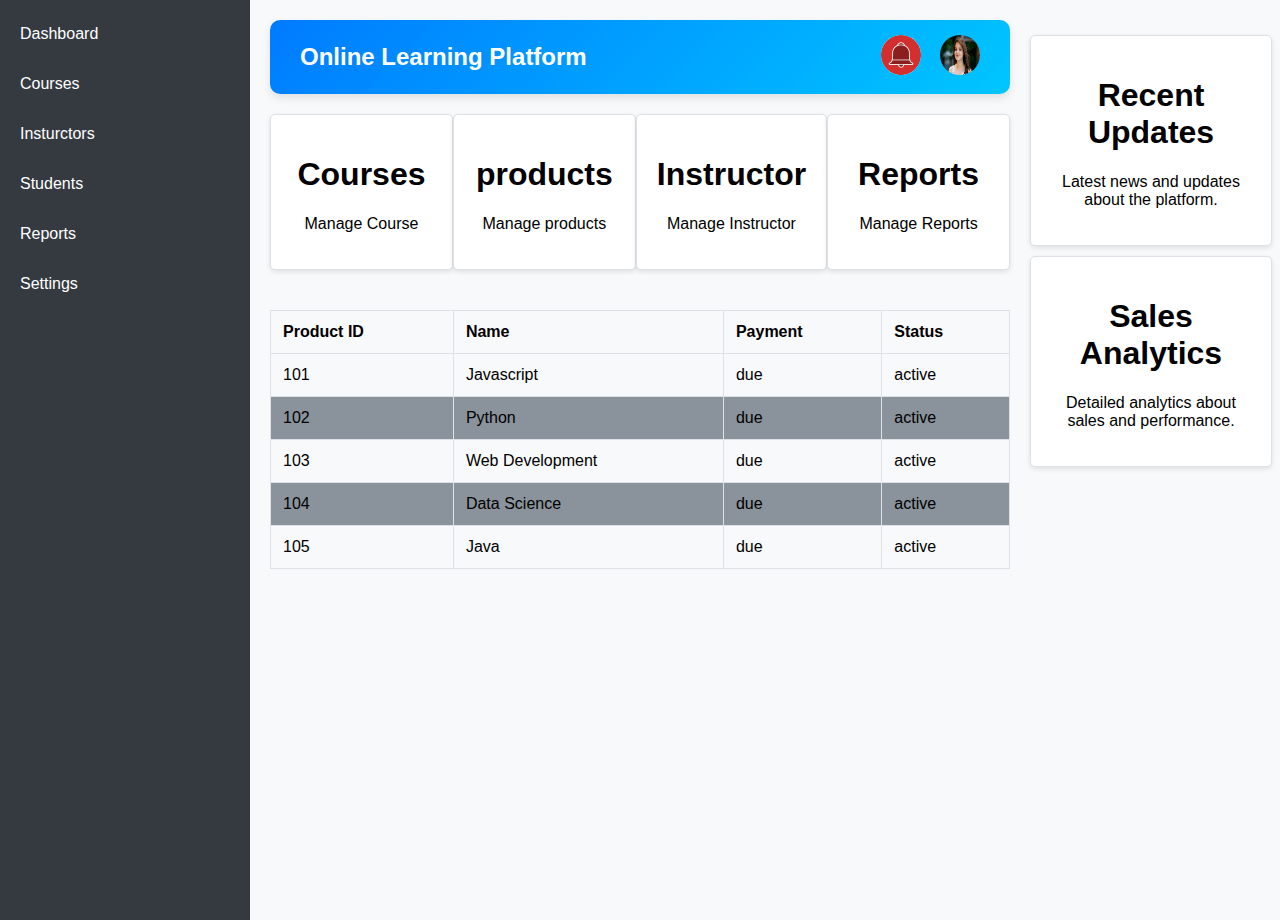
<file: index.html>
<!DOCTYPE html>
<html lang="en">

<head>
    <meta charset="UTF-8">
    <meta name="viewport" content="width=device-width, initial-scale=1.0">
    <title>Online Learning Platform Dashboard</title>
    <link rel="stylesheet" href="./styles/styles.css">
    <style>
        .aside {
            width: 250px;
        }

        #asideCardContainer {
            display: flex;
            flex-direction: column;
            margin-top: 35px;
            gap: 10px;
        }

        #asideCardContainer>* {
            width: 200px;
        }
    </style>
</head>

<body>
    <div class="flex">
        <div class="container">
            <div id="navContainer"></div>
            <div class="main-content">
                <header class="navbar">
                    <h1>Online Learning Platform</h1>
                    <div>
                       <img src="./images/notificationIcon.jpg" alt="notification">
                        <img src="./images/profileImg.jpg" alt="profile image">
                    </div>


                </header>
                <div class="content">
                    <div id="cardContainer" class="cards"></div>
                    <div class="tableContainer"></div>


                </div>

            </div>
            <div class="aside">
                <div id="asideCardContainer" class="cards"></div>
            </div>
        </div>


        <script src="https://ajax.googleapis.com/ajax/libs/jquery/3.7.1/jquery.min.js"></script>
        <script src="./JS/Nav.js"> </script>
        <script src="Jquery/Cards.js"></script>
        <!-- <script src="Jquery/RecentOrders.js"></script> -->
</body>

</html>
</file>
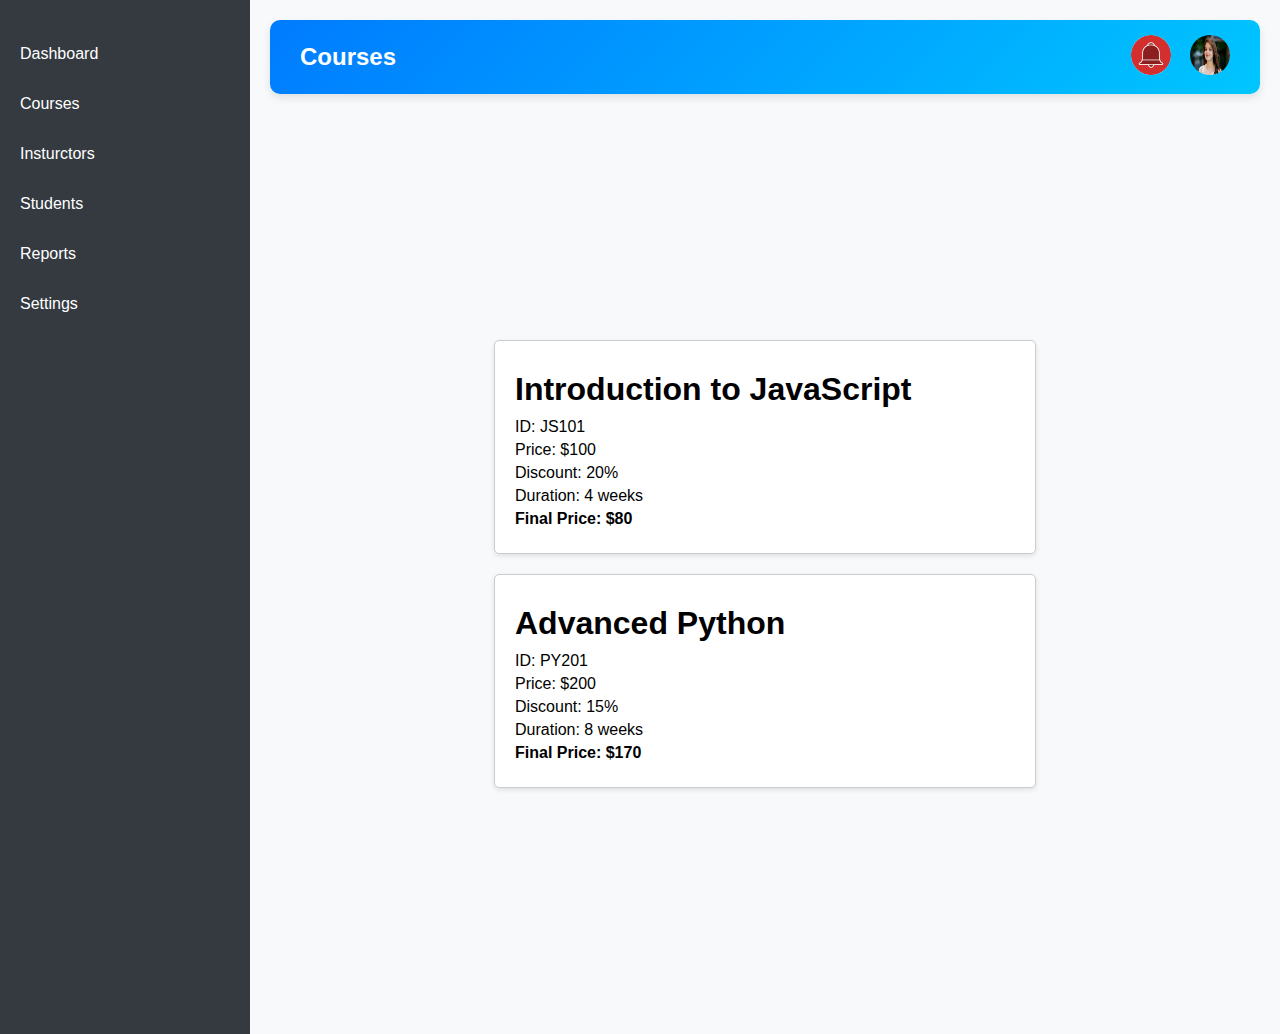
<file: Courses.html>
<!DOCTYPE html>
<html lang="en">
<head>
    <meta charset="UTF-8">
    <meta name="viewport" content="width=device-width, initial-scale=1.0">
    <title>Courses Page</title>
    <link rel="stylesheet" href="./styles/styles.css">
</head>
<body>
    <div class="container">
        <nav class="sidebar">
            <div id="navContainer"></div>
        </nav>
        <div class="main-content">
            <header class="navbar">
                <h1>Courses</h1>
                <div>
                       
                    <img src="./images/notificationIcon.jpg" alt="notification">
                    <img src="./images/profileImg.jpg" alt="profile image">
                </div>
            </header>
            <div id="courseContainer"></div>
           
        </div>
    </div>
    <script src="https://ajax.googleapis.com/ajax/libs/jquery/3.7.1/jquery.min.js"></script>
    <script src="./JS/Nav.js"> </script>
    <script src="./JS/Courses.js"></script>
</body>
</html>
</file>
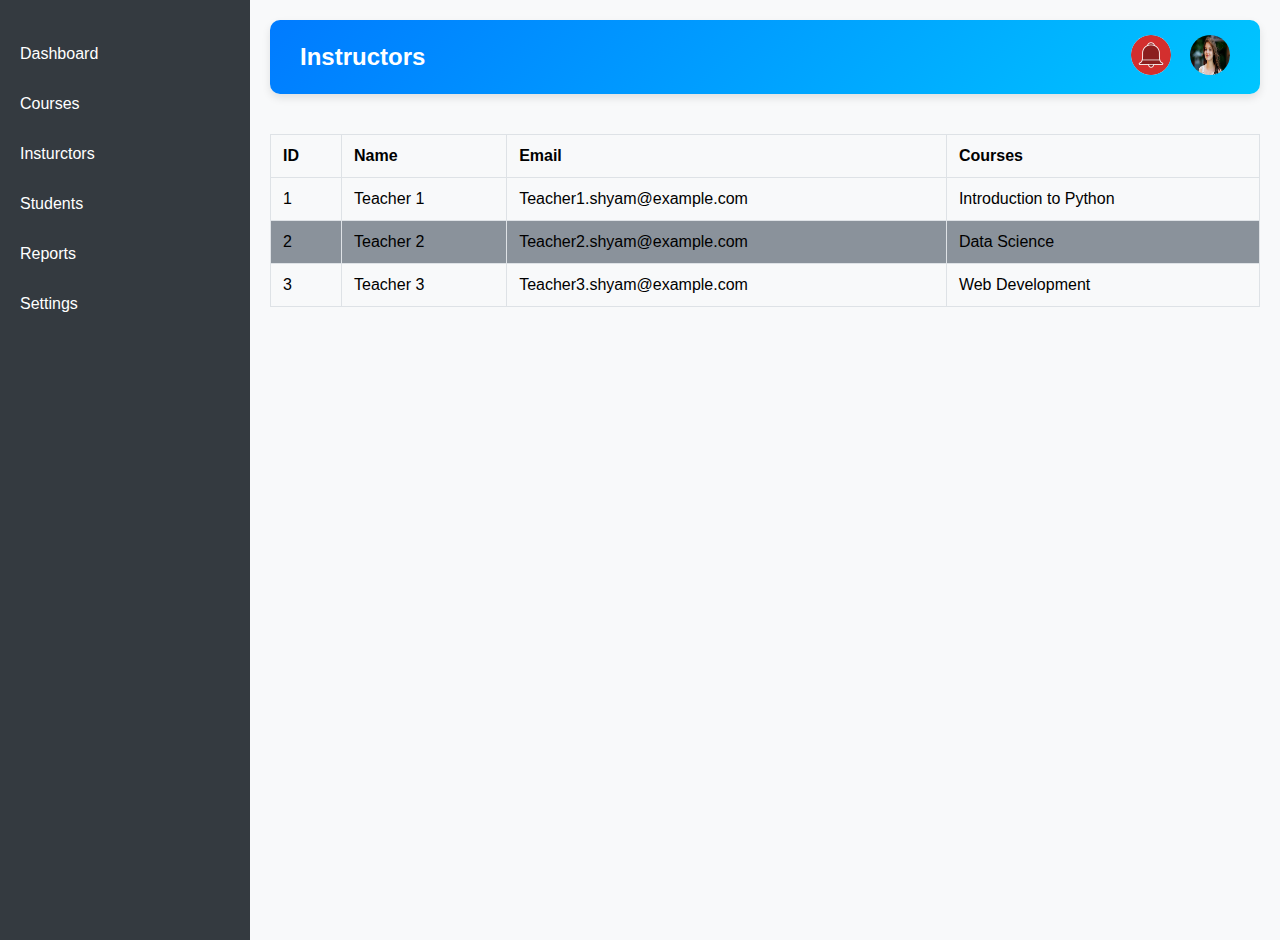
<file: Insturctors.html>
<!DOCTYPE html>
<html lang="en">
<head>
    <meta charset="UTF-8">
    <meta name="viewport" content="width=device-width, initial-scale=1.0">
    <title>Instructors Page</title>
    <link rel="stylesheet" href="./styles/styles.css">
</head>
<body>
    <div class="container">
        <nav class="sidebar">
            <div id="navContainer"></div>
        </nav>
        <div class="main-content">
            <header class="navbar">
                <h1>Instructors</h1>
                <div>
                       
                    <img src="./images/notificationIcon.jpg" alt="notification">
                    <img src="./images/profileImg.jpg" alt="profile image">
                </div>
            </header>
            <div class="content">
                <div class="tableContainer"></div>
            </div>
        </div>
    </div>
   
    <script src="https://ajax.googleapis.com/ajax/libs/jquery/3.7.1/jquery.min.js"></script>
    <script src="./JS/Nav.js"> </script>
    <script src="./Jquery/Instructor.js"></script>
</body>
</html>
</file>
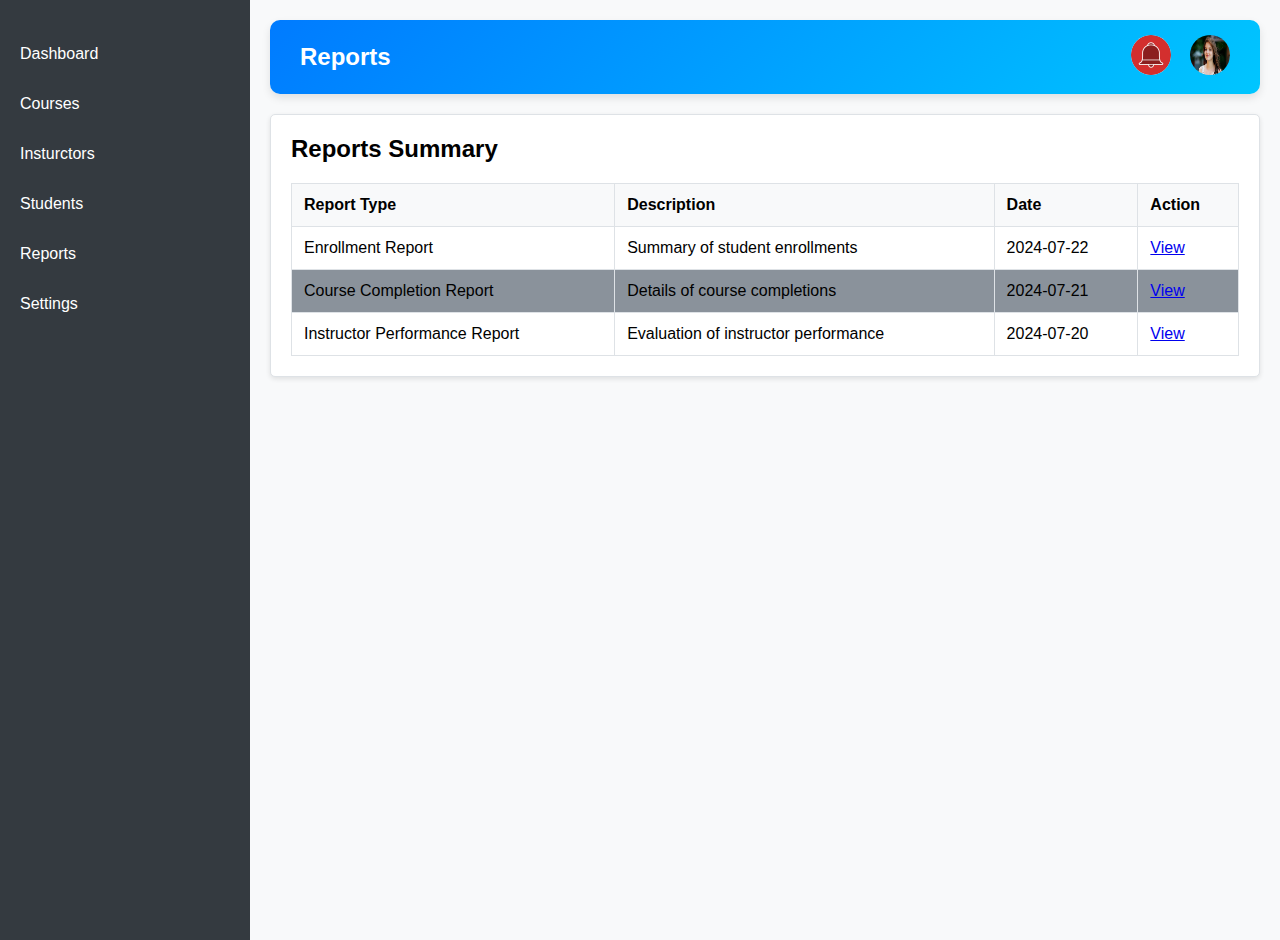
<file: Reports.html>
<!DOCTYPE html>
<html lang="en">
<head>
    <meta charset="UTF-8">
    <meta name="viewport" content="width=device-width, initial-scale=1.0">
    <title>Reports Page</title>
    <link rel="stylesheet" href="./styles/styles.css">
</head>
<body>
    <div class="container">
        <nav class="sidebar">
            <div id="navContainer"></div>
        </nav>
        <div class="main-content">
            <header class="navbar">
                <h1>Reports</h1>
                <div>
                       
                    <img src="./images/notificationIcon.jpg" alt="notification">
                    <img src="./images/profileImg.jpg" alt="profile image">
                </div>
            </header>
            <div class="content">
                <div class="table-container">
                    <h2>Reports Summary</h2>

                    <table>
                        <thead>
                            <tr>
                                <th>Report Type</th>
                                <th>Description</th>
                                <th>Date</th>
                                <th>Action</th>
                            </tr>
                        </thead>
                        <tbody>
                            <tr>
                                <td>Enrollment Report</td>
                                <td>Summary of student enrollments</td>
                                <td>2024-07-22</td>
                                <td><a href="#">View</a></td>
                            </tr>
                            <tr>
                                <td>Course Completion Report</td>
                                <td>Details of course completions</td>
                                <td>2024-07-21</td>
                                <td><a href="#">View</a></td>
                            </tr>
                            <tr>
                                <td>Instructor Performance Report</td>
                                <td>Evaluation of instructor performance</td>
                                <td>2024-07-20</td>
                                <td><a href="#">View</a></td>
                            </tr>
                        </tbody>
                    </table>
                </div>
            </div>
        </div>
    </div>
    <script src="https://ajax.googleapis.com/ajax/libs/jquery/3.7.1/jquery.min.js"></script>
    <script src="./JS/Nav.js"> </script>
</body>
</html>
</file>
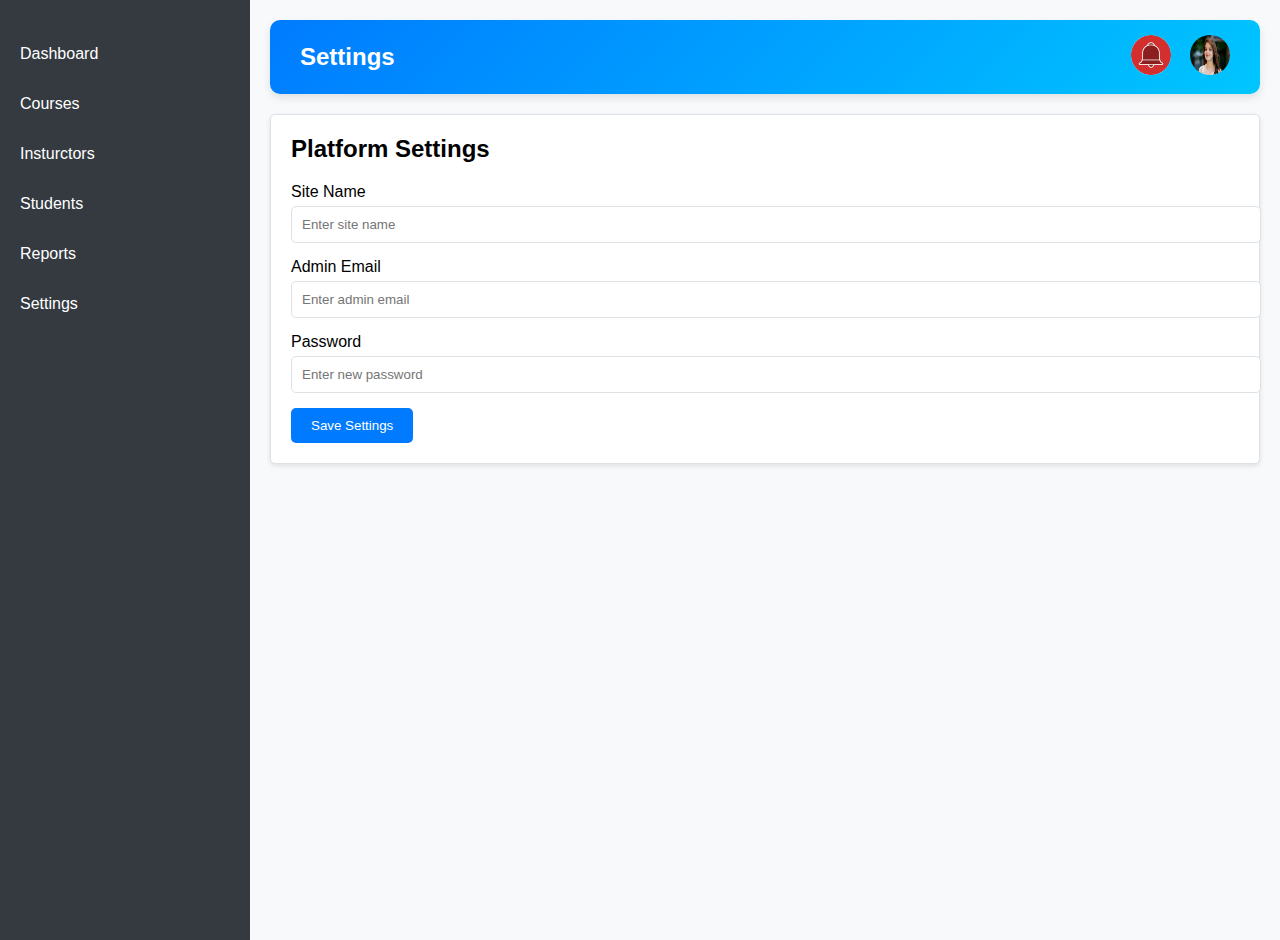
<file: Settings.html>
<!DOCTYPE html>
<html lang="en">
<head>
    <meta charset="UTF-8">
    <meta name="viewport" content="width=device-width, initial-scale=1.0">
    <title>Settings Page</title>
    <link rel="stylesheet" href="./styles/styles.css">
</head>
<body>
    <div class="container">
        <nav class="sidebar">
            <div id="navContainer"></div>
        </nav>
        <div class="main-content">
            <header class="navbar">
                <h1>Settings</h1>
                <div>
                    <img src="./images/notificationIcon.jpg" alt="notification">
                     <img src="./images/profileImg.jpg" alt="profile image">
                 </div>
            </header>
            <div class="content">
                <div class="form-container">
                    <h2>Platform Settings</h2>
                    <form  action="Success.html"  nonvalidate  id="formElement">
                        <div class="form-group"  novalidate>
                            <label for="siteName">Site Name</label>
                            <input type="text" id="siteName" name="siteName" placeholder="Enter site name">
                        </div>
                        <div class="errorBlock">
                            <b id="error1"></b>
                        </div>
                        <div class="form-group">
                            <label for="adminEmail">Admin Email</label>
                            <input type="email" id="adminEmail" name="adminEmail" placeholder="Enter admin email">
                        </div>
                        <div class="errorBlock">
                            <b id="error2"></b>
                        </div>
                        <div class="form-group">
                            <label for="password">Password</label>
                            <input type="password" id="password" name="password" placeholder="Enter new password">
                        </div>
                        <div class="errorBlock">
                            <b id="error3"></b>
                        </div>
                        <button type="submit">Save Settings</button>
                    </form>
                </div>
            </div>
        </div>
    </div>
    <script src="https://ajax.googleapis.com/ajax/libs/jquery/3.7.1/jquery.min.js"></script>
    <script src="./JS/Nav.js"> </script>
    <!-- <script src="./JS/validation.js"></script> -->
    <script src="./Jquery/validationJquery.js"></script>
</body>
</html>
</file>
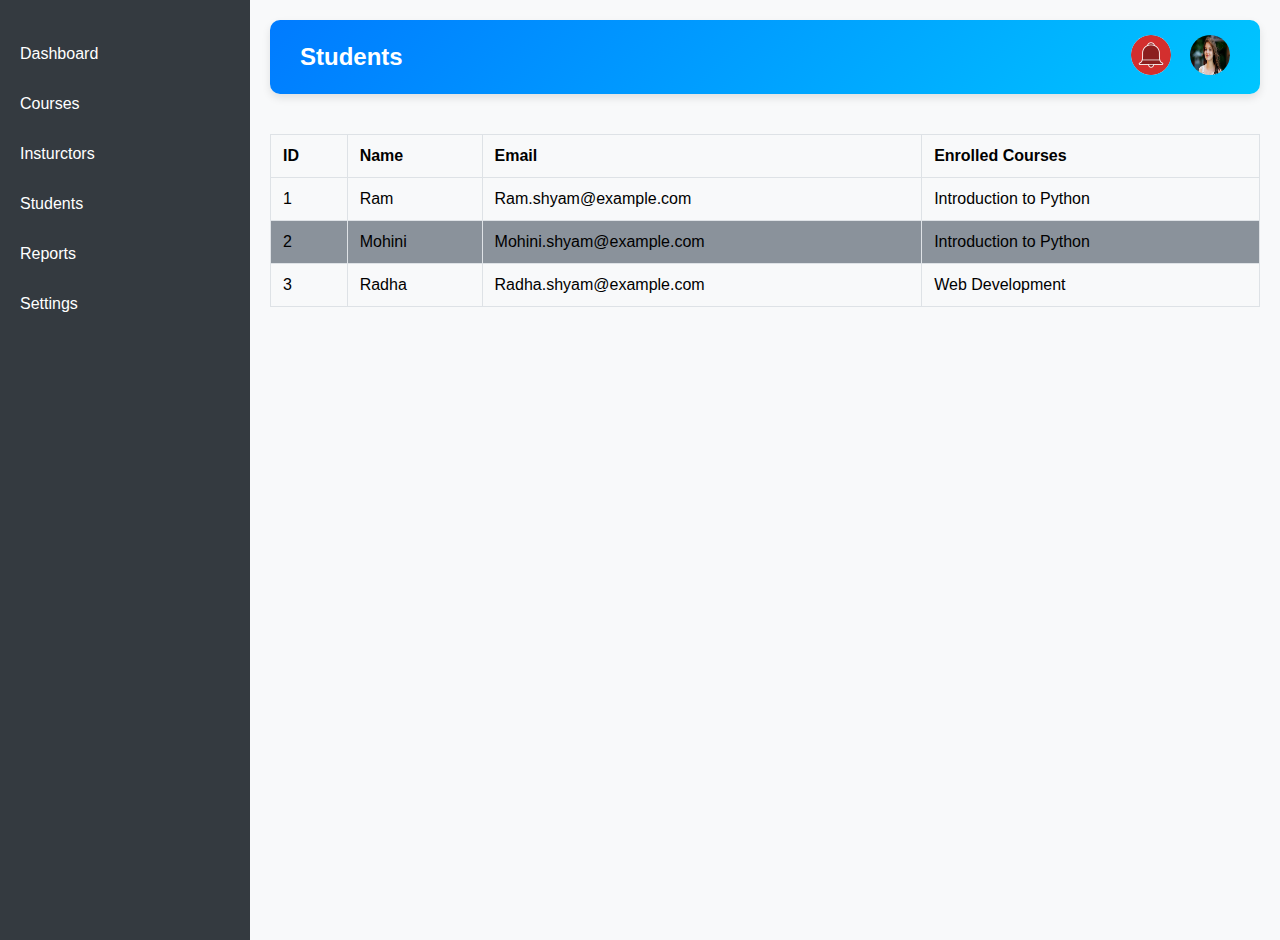
<file: Students.html>
<!DOCTYPE html>
<html lang="en">
<head>
    <meta charset="UTF-8">
    <meta name="viewport" content="width=device-width, initial-scale=1.0">
    <title>Student Page</title>
    <link rel="stylesheet" href="./styles/styles.css">
</head>
<body>
    <div class="container">
        <nav class="sidebar">
            <div id="navContainer"></div>
        </nav>
        <div class="main-content">
            <header class="navbar">
                <h1>Students</h1>
                <div>
                       
                    <img src="./images/notificationIcon.jpg" alt="notification">
                    <img src="./images/profileImg.jpg" alt="profile image">
                </div>
            </header>
            <div class="content">
               <div class="tableContainer"></div>
            </div>
        </div>
    </div>
    <script src="https://ajax.googleapis.com/ajax/libs/jquery/3.7.1/jquery.min.js"></script>
    <script src="./JS/Nav.js"> </script>
    <script src="./Jquery/Students.js"></script>
</body>
</html>
</file>
<file: styles/styles.css>
body {
    font-family: Arial, sans-serif;
    margin: 0;
    padding: 0;
    background-color: #f8f9fa;
}

.container {
    display: flex;
}

.sidebar {
    display: flex;
    flex-direction: column;
    gap: 22px;
    width: 250px;
    background-color: #343a40;
    padding-top: 20px;
    min-height: 100vh;
    
}

.sidebar ul {
    list-style-type: none;
    padding: 0;
}

.sidebar ul li {
  padding: 15px;
}

/* .sidebar ul li a {
    color: #ffffff;
    text-decoration: none;
    display: block;
} */
.sidebar a {
    color: #ffffff;
    text-decoration: none;
    margin: 5px; 
    display: block;
    padding-left: 15px;
}

/* .sidebar ul li a:hover {
    background-color: #495057;
} */
.sidebar a:hover {
    background-color: #495057;
}

.main-content {
    flex: 1;
    padding: 20px;
}

/* .navbar {
    background-color: #007bff;
    color: #ffffff;
    padding: 15px;
    margin-bottom: 20px;
} */
.navbar {
    background: linear-gradient(135deg, #007bff, #00c6ff);
    color: #ffffff;
    padding: 15px 30px;
    display: flex;
    justify-content: space-between;
    align-items: center;
    border-radius: 10px;
    margin-bottom: 20px;
    box-shadow: 0 4px 8px rgba(0, 0, 0, 0.1);
}

.navbar h1 {
    margin: 0;
    font-size: 1.5em;
    font-weight: bold;
}

.navbar img {
    height: 40px;
    width: 40px;
    border-radius: 50%;
    margin-left: 15px;
    transition: transform 0.3s ease-in-out;
}

.navbar img:hover {
    transform: scale(1.1);
}

.content {
    display: flex;
    flex-direction: column;
}

.cards {
    display: flex;
    justify-content: space-around;
    margin-bottom: 20px;
}

.card {
    background-color: #ffffff;
    border: 1px solid #dee2e6;
    border-radius: 5px;
    box-shadow: 0 2px 5px rgba(0, 0, 0, 0.1);
    padding: 20px;
    width: 22%;
    text-align: center;
}

.card h2 {
    margin: 0 0 10px;
}

.table-container {
    background-color: #ffffff;
    padding: 20px;
    border: 1px solid #dee2e6;
    border-radius: 5px;
    box-shadow: 0 2px 5px rgba(0, 0, 0, 0.1);
}

.table-container h2 {
    margin-top: 0;
}

table {
    width: 100%;
    border-collapse: collapse;
    margin-top: 20px;
}

table th, table td {
    border: 1px solid #dee2e6;
    padding: 12px;
    text-align: left;
}

table th {
    background-color: #f8f9fa;
}

table tr:nth-child(2n){
    background-color: #8a929b;
}

.form-container {
    background-color: #ffffff;
    padding: 20px;
    border: 1px solid #dee2e6;
    border-radius: 5px;
    box-shadow: 0 2px 5px rgba(0, 0, 0, 0.1);
}

.form-container h2 {
    margin-top: 0;
}

.form-group {
    margin-bottom: 15px;
}

.form-group label {
    display: block;
    margin-bottom: 5px;
}

.form-group input {
    width: 100%;
    padding: 10px;
    border: 1px solid #dee2e6;
    border-radius: 5px;
}

button {
    padding: 10px 20px;
    background-color: #007bff;
    color: #ffffff;
    border: none;
    border-radius: 5px;
    cursor: pointer;
}

button:hover {
    background-color: #0056b3;
}
.errorBlock{
    color: red;
    font-family: 'Gill Sans', 'Gill Sans MT', Calibri, 'Trebuchet MS', sans-serif;
}
</file>
